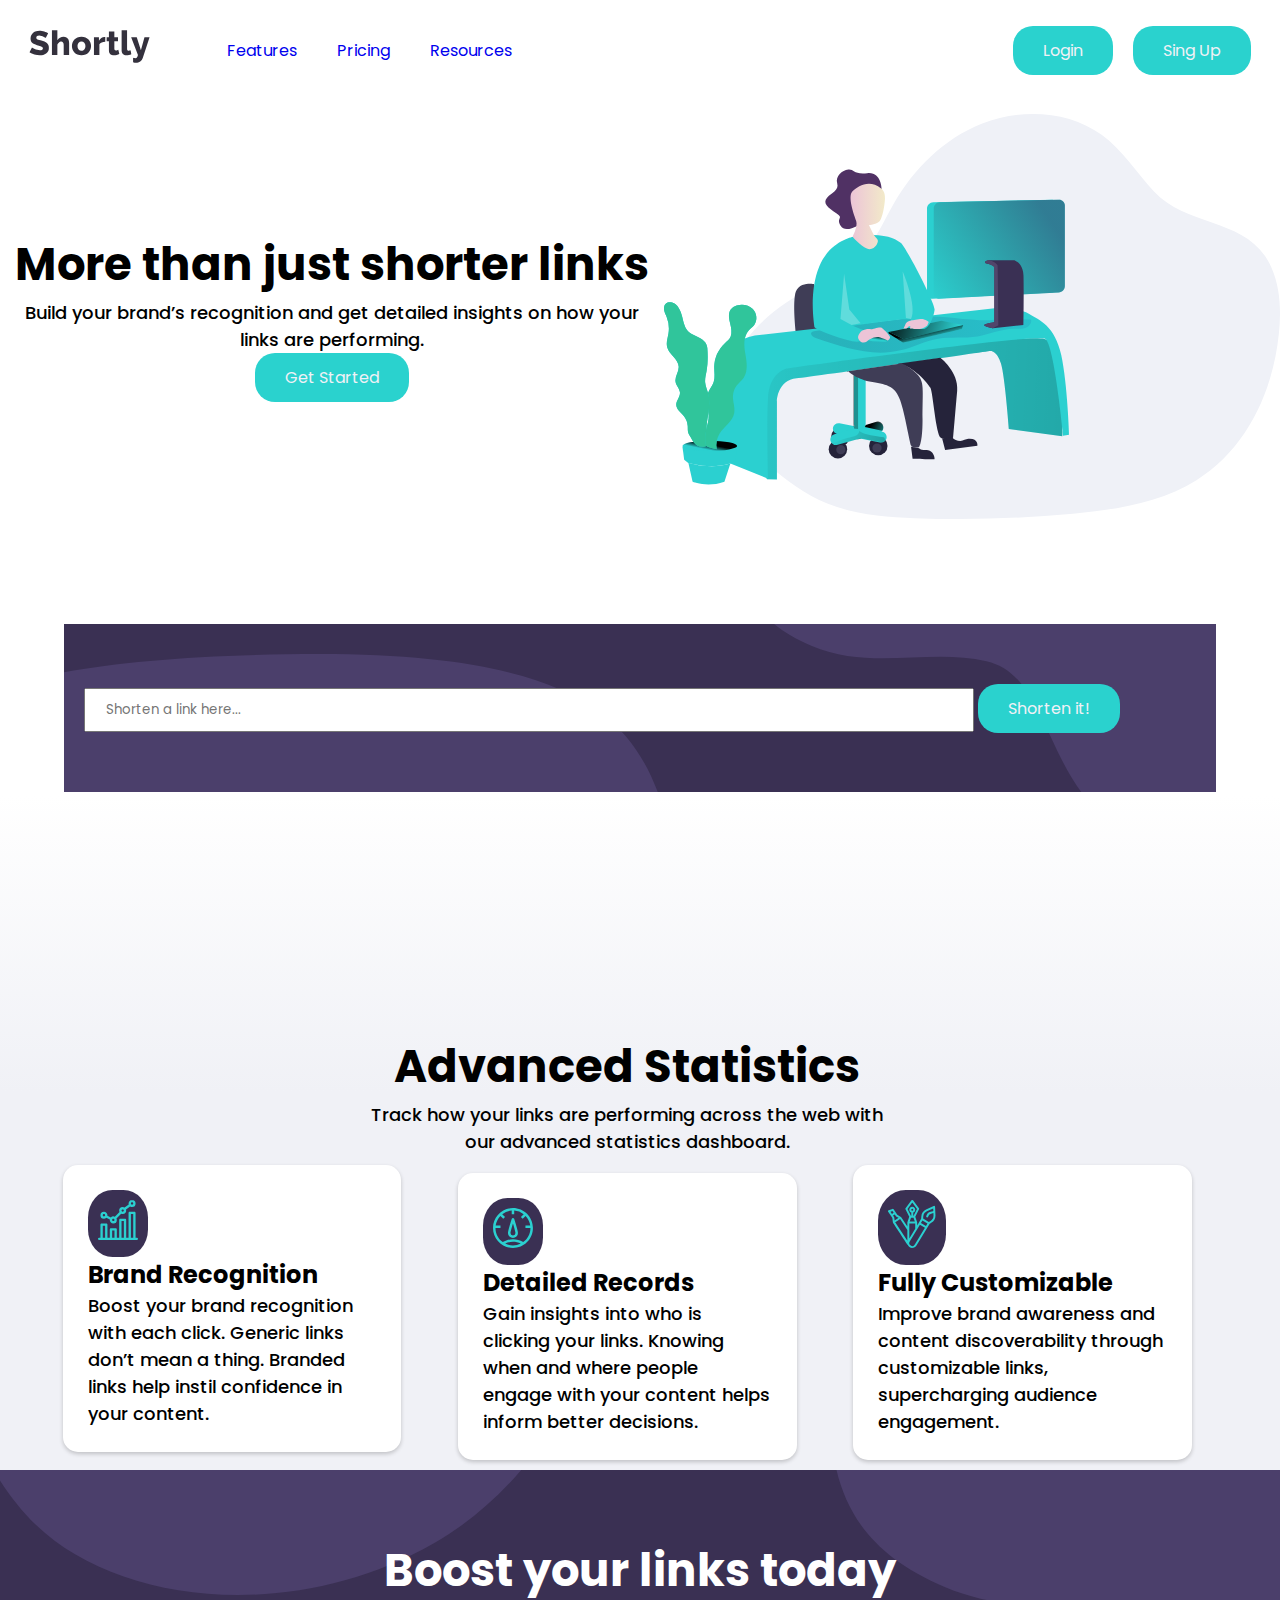
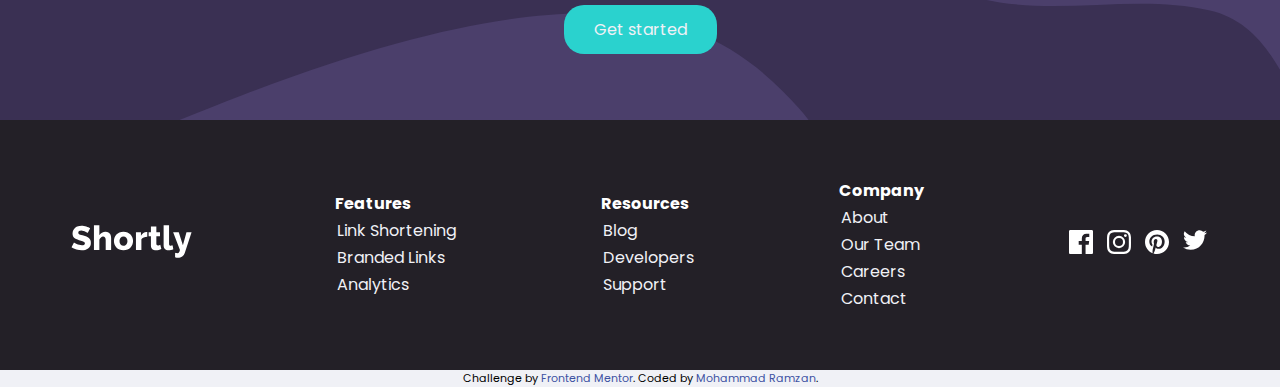
<file: index.html>
<!DOCTYPE html>
<html lang="en">

<head>
    <meta charset="UTF-8">
    <meta name="viewport" content="width=device-width, initial-scale=1.0">
    <!-- displays site properly based on user's device -->
    <link rel="icon" type="image/png" sizes="32x32" href="./images/favicon-32x32.png">
    <title>Frontend Mentor | Shortly URL shortening API Challenge</title>
    <link rel="stylesheet" href="https://cdnjs.cloudflare.com/ajax/libs/font-awesome/6.4.2/css/all.min.css"
        integrity="sha512-z3gLpd7yknf1YoNbCzqRKc4qyor8gaKU1qmn+CShxbuBusANI9QpRohGBreCFkKxLhei6S9CQXFEbbKuqLg0DA=="
        crossorigin="anonymous" referrerpolicy="no-referrer" />
    <link rel="stylesheet" href="./assets/css/style.css">
</head>

<body>

    <div id="header-main">
        <div id="header1">
            <a href="#"><img src="./assets/images/logo.svg" alt="logo"></a>
        </div>

        <div id="header2">
            <ul id="kaduu">
                <li><a href="#">Features</a></li>
                <li><a href="#">Pricing</a></li>
                <li><a href="#">Resources</a></li>
            </ul>
            <ul id="kaduu2">
                <li><button>Login</button></li>
                <li><button>Sing Up</button></li>
            </ul>
        </div>
    </div>
    <div class="mobile-container">
        <div class="topnav">
            <a href="#home" class="active"><a href="#"><img src="./assets/images/logo-white.svg" alt="logo"></a></a>
            <div id="myLinks">
                <a href="#features">Features</a>
                <a href="#pricing">Pricing</a>
                <a href="#resources">Resources</a>
                <hr>
                <a href="#"><button>Login</button></a>
                <a href="#"><button>Sing Up</button></a>
            </div>
            <a href="javascript:void(0);" class="icon" onclick="myFunction()">
                <i class="fa-solid fa-bars"></i>
            </a>
        </div>
    </div>




    <div id="section-main">
        <div id="section2"></div>
        <div id="section1">
            <div>
                <h1>
                    More than just shorter links
                </h1>
                <p>Build your brand’s recognition and get detailed
                    insights on how your links are performing.</p>
                <button>Get Started</button>
            </div>
        </div>
    </div>
    <div id="main-div">
        <div id="main-div1">
            <form method="post" onsubmit="shortenLink(event)">
                <input type="text" name="url" placeholder="Shorten a link here..." id="url">
                <button type="submit">Shorten it!</button>
                <p id="lead"></p>
            </form>
        </div>
        <div id="main-div2">
            <!-- The shortened link will be displayed here -->
        </div>
    </div>

    <div id="article-main">
        <div id="article-div1">
            <div>
                <h1>Advanced Statistics</h1>
                <p>Track how your links are performing across the web with <br> our
                    advanced statistics dashboard.</p>
            </div>
        </div>
        <div id="article-div2">
            <div id="cards">
                <div id="card1" class="card">
                    <span><img src="./assets/images/icon-brand-recognition.svg" alt=""></span>
                    <h2>Brand Recognition</h2>
                    <p>Boost your brand recognition with each click. Generic links don’t
                        mean a thing. Branded links help instil confidence in your content.</p>
                </div>
                <div id="card2" class="card">
                    <span><img src="./assets/images/icon-detailed-records.svg" alt=""></span>
                    <h2>Detailed Records</h2>
                    <p>Gain insights into who is clicking your links. Knowing when and where
                        people engage with your content helps inform better decisions.
                    </p>
                </div>
                <div id="card3" class="card">
                    <span><img src="./assets/images/icon-fully-customizable.svg" alt=""></span>
                    <h2>Fully Customizable</h2>
                    <p>Improve brand awareness and content discoverability through customizable
                        links, supercharging audience engagement.
                    </p>
                </div>
            </div>
        </div>
    </div>
    <aside>
        <h1>Boost your links today</h1>
        <button>Get started</button>
    </aside>
    <footer>
        <div>
            <div id="footer-logo">
                <img src="./assets/images/logo-white.svg" alt="logo-white">
            </div>
        </div>
        <div>
            <h4>Features</h4>
            <ul>
                <li><a href="#">Link Shortening</a></li>
                <li><a href="#">Branded Links</a></li>
                <li><a href="#">Analytics</a></li>
            </ul>
        </div>
        <div>
            <h4>Resources</h4>
            <ul>
                <li><a href="#">Blog</a></li>
                <li><a href="#">Developers</a></li>
                <li><a href="#">Support</a></li>
            </ul>
        </div>
        <div>
            <h4>Company</h4>
            <ul>
                <li><a href="#">About</a></li>
                <li><a href="#">Our Team</a></li>
                <li><a href="#">Careers</a></li>
                <li><a href="#">Contact</a></li>
            </ul>
        </div>
        <div id="icons">
            <ul>
                <li><a href="#"><img src="./assets/images/icon-facebook.svg" alt="icon-facebook"></a></li>
                <li><a href="#"><img src="./assets/images/icon-instagram.svg" alt="icon-instagram"></a></li>
                <li><a href="#"><img src="./assets/images/icon-pinterest.svg" alt="icon-pinterest"></a></li>
                <li><a href="#"><img src="./assets/images/icon-twitter.svg" alt="icon-twitter"></a></li>
            </ul>
        </div>

    </footer>
    <div class="attribution">
        Challenge by <a href="https://www.frontendmentor.io?ref=challenge" target="_blank">Frontend Mentor</a>.
        Coded by <a href="#">Mohammad Ramzan</a>.
    </div>
    <script src="./assets/js/script.js"></script>
</body>

</html>
</file>
<file: assets/css/style.css>
@import url("https://fonts.googleapis.com/css2?family=Poppins:ital@1&display=swap");
* {
  margin: 0;
  padding: 0;
  font-family: "Poppins", sans-serif;
  box-sizing: border-box;
}
p {
  font-size: 18px;
  font-weight: 500;
}
h1,
h2,
h3,
h4 {
  font-weight: 700;
}
h1 {
  font-size: 45px;
}
body {
  display: grid;
  grid-template-columns: 1fr;
  grid-template-rows: 100px auto auto 500px auto 250px 250px;
  background-image: linear-gradient(180deg, #ffffff 40%, #f0f1f6 55%);
}

#header-main {
  display: flex;
  gap: 20px;
  justify-content: space-around;
  align-items: center;
}
#header2 {
  width: 80%;
  display: flex;
  justify-content: space-between;
}
#kaduu {
  align-items: center;
  list-style: none;
  display: flex;
  gap: 40px;
}
#kaduu2 {
  gap: 20px;
  list-style: none;
  display: flex;
  align-items: center;
  justify-content: end;
}

#section-main {
  display: flex;
  justify-content: space-around;
  flex-flow: row-reverse;
}
#section1 {
  display: flex;
  justify-content: center;
  align-items: center;
  text-align: center;
  margin: 10px;
}
#section2 {
  height: 433px;
  width: 60%;
  background-position: right;
  background-size: contain;
  background-repeat: no-repeat;
  background-image: url("../images/illustration-working.svg");
}

#main-div {
  display: flex;
  align-items: center;
  justify-content: center;
  flex-flow: column wrap;
}
form {
  width: 100%;
  padding: 20px;
}
#url {
  height: 35px;
  width: 80%;
  padding: 20px;
}
#url:focus {
  outline-color: #e7686a;
}
#main-div1 {
  height: 168px;
  display: flex;
  justify-content: center;
  align-items: center;
  background-color: #3a3053;
  background-image: url("../images/bg-shorten-desktop.svg");
  width: 90%;
  background-repeat: no-repeat;
  background-size: cover;
}
#main-div2 {
  /* width: 90%; */
  height: 30%;
}

#article-main {
  width: 98%;
  display: flex;
  justify-content: center;
  align-items: center;
  flex-wrap: wrap;
}
#article-div1 {
  text-align: center;
  width: 90%;
}
#article-div2 {
  width: 90%;
  margin: 10px;
}
#cards {
  display: flex;
  justify-content: space-between;
  /* height: 400px; */
}

.card {
  width: 30%;
  /* height: 300px; */
  background-color: #fff;
  padding: 25px;
  box-shadow: 0 2px 4px rgba(0, 0, 0, 0.2);
  border-radius: 15px;
}
.card img {
  object-fit: cover;
}
.card span {
  display: inline-block;
  background-color: #3a3053;
  padding: 10px;
  border-radius: 41%;
}
#card1 {
  align-self: self-start;
}

#card3 {
  align-self: center;
}

#card2 {
  align-self: self-end;
}
aside {
  background-color: #3a3053;
  background-image: url("../images/bg-boost-desktop.svg");
  background-repeat: no-repeat;
  background-size: cover;
  display: flex;
  color: #fff;
  flex-direction: column;
  justify-content: center;
  align-items: center;
}
button {
  background-color: #2ad2ce;
  color: #f0f1f6;
  padding: 12px 30px;
  border: none;
  border-radius: 20px;
  font-size: 16px;
  cursor: pointer;
  transition: background-color 0.3s ease;
}
button:hover {
  background-color: #2ad2ce;
}
button:focus {
  outline: none;
}

footer {
  background-color: #232027;
  display: flex;
  justify-content: space-around;
  align-items: center;
  /* padding-top: 10px; */
}

footer a {
  color: #f0f1f6;
}

footer h4 {
  color: #fff;
}
a {
  text-decoration: none;
}
footer li {
  list-style: none;
  margin: 2px;
}
#icons ul {
  display: flex;
  gap: 10px;
}
nav input {
  display: none;
}

.topnav {
  display: none;
}

@media (max-width: 720px) {
  #header-main {
    display: none;
  }
  .mobile-container {
    width: 100%;
    position: sticky;
    margin: auto;
    background-color: #555;
    color: white;
    border-radius: 10px;
  }

  .topnav {
    display: block;
    overflow: hidden;
    background-color: #333;
    position: relative;
  }

  .topnav #myLinks {
    display: none;
  }
  .topnav a {
    color: white;
    padding: 14px 16px;
    text-decoration: none;
    font-size: 17px;
    display: block;
  }

  .topnav a.icon {
    background: none !important;
    display: block;
    position: absolute;
    right: 0;
    top: -10px;
  }

  .topnav a:hover {
    background-color: #ddd;
    color: black;
  }

  .active {
    background-color: #04aa6d;
    color: white;
  }

  #section-main {
    flex-flow: row wrap;
  }
  #cards {
    flex-flow: column wrap;
  }
  #main-div {
    flex-wrap: wrap;
  }
  #url {
    width: 100%;
    margin-bottom: 5px;
  }
  #main-div1 button {
    width: 100%;
  }
  #cards {
    flex-flow: column wrap;
  }
  .card {
    width: 100%;
    margin-bottom: 7px;
  }
  aside {
    height: 250px;
  }
  footer {
    flex-flow: column wrap;
  }
  footer div {
    width: 51%;
    margin-top: 25px;
  }
  .topnav hr {
    color: #2ad2ce;
    z-index: 1;
  }
  body {
    grid-template-rows: repeat(7, auto);
  }
}

.attribution {
  font-size: 11px;
  text-align: center;
}
.attribution a {
  color: hsl(228, 45%, 44%);
}
</file>
